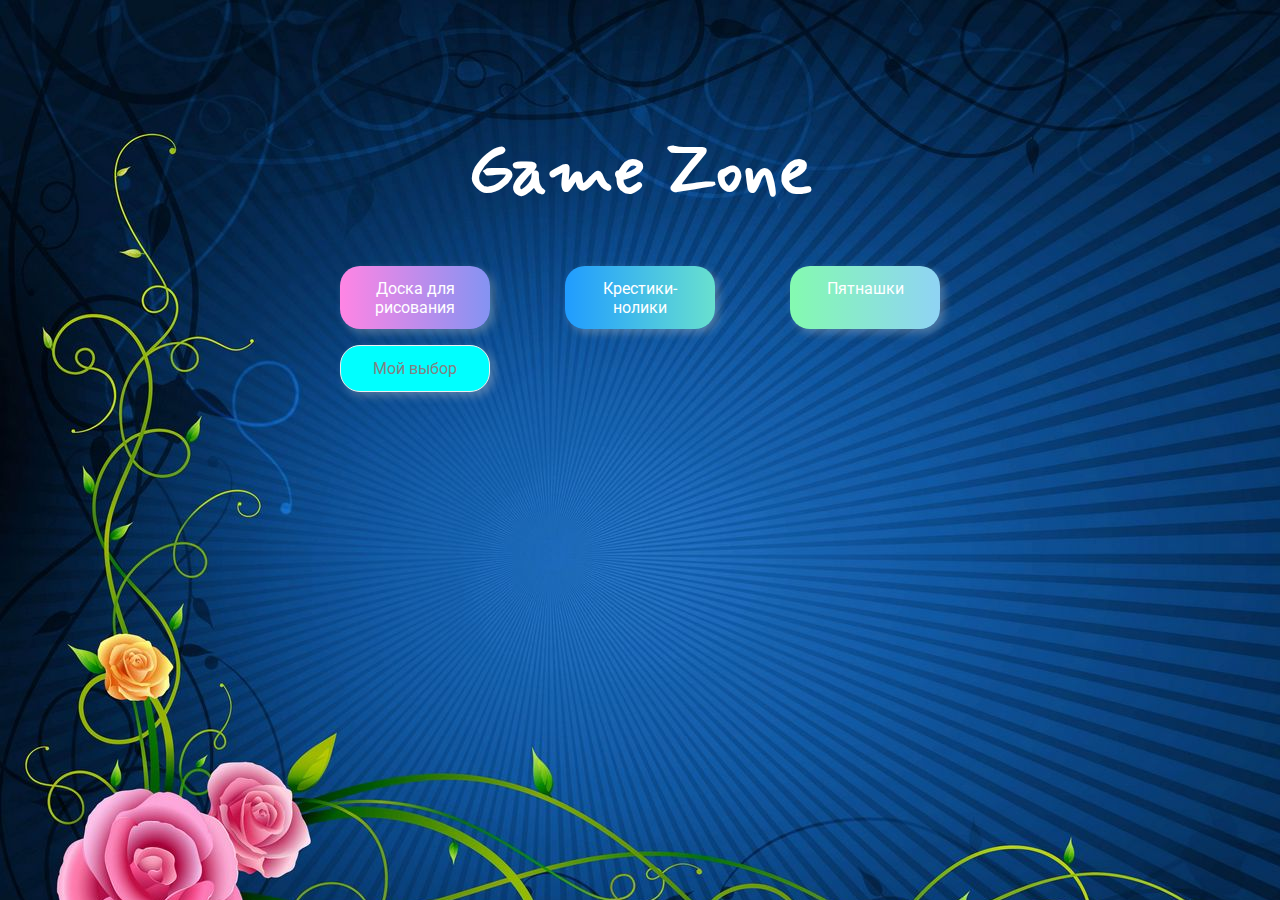
<file: index.html>
<!DOCTYPE html>
<html lang="en">
  <head>
    <meta charset="UTF-8" />
    <meta name="viewport" content="width=device-width, initial-scale=1.0" />
    <link rel="stylesheet" href="styles.css" />
    <title>Game Zone</title>
    <script src="main.js" defer></script>
  </head>
  <body>
    <div>
      <h1>Game Zone</h1>

      <div class="row">
        <a class="game start_1" href="src/html/drawingBoard.html"
          >Доска для рисования</a
        >
        <a class="game start_2" href="src/html/ticTacToe.html"
          >Крестики-нолики</a
        >
        <a class="game start_3" href="src/html/fifteen.html">Пятнашки</a>
      </div>

      <div class="row">
        <div class="placeholder">
          <div class="item" draggable="true">Мой выбор</div>
        </div>
        <div class="placeholder"></div>
        <div class="placeholder"></div>
      </div>
    </div>
  </body>
</html>
</file>
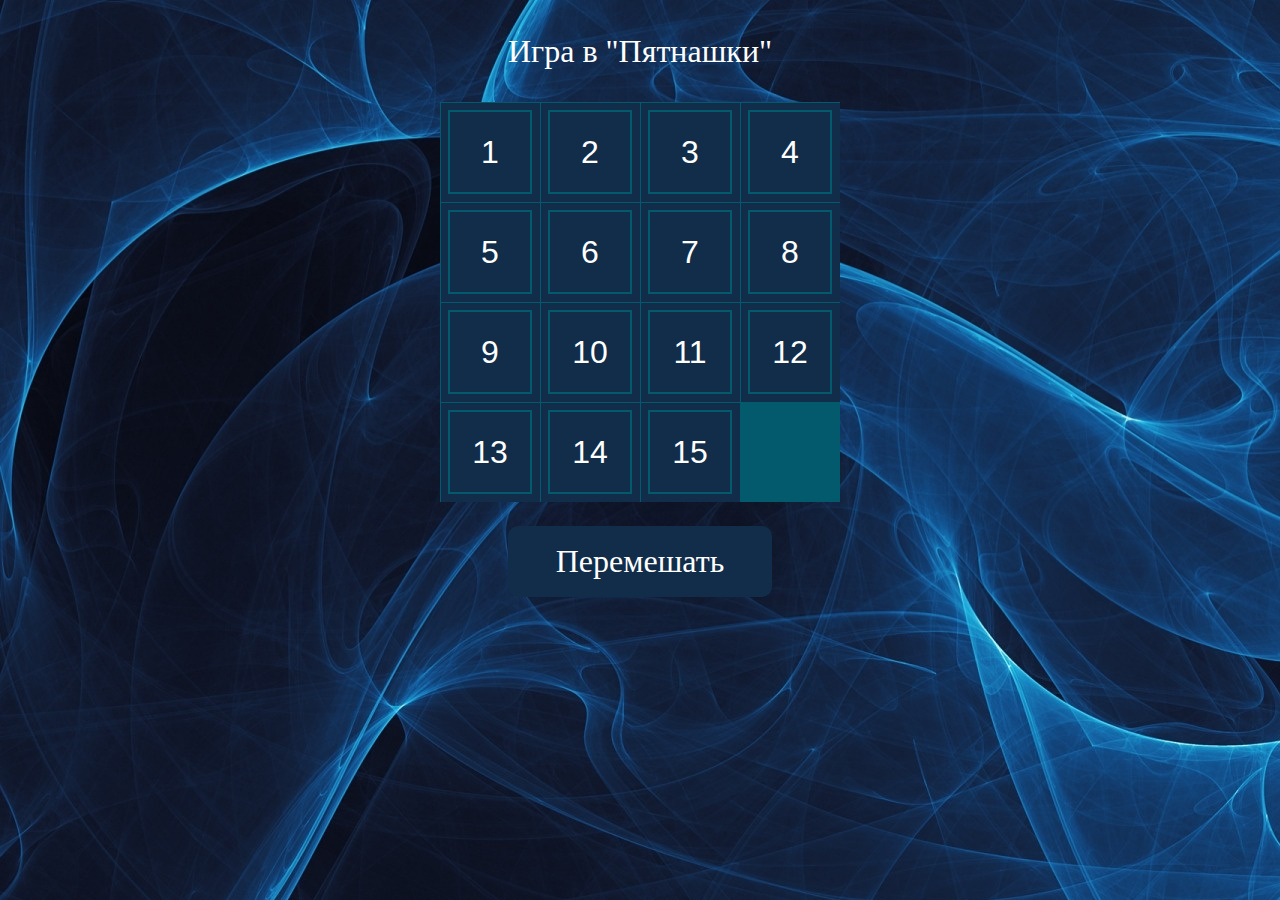
<file: src/html/fifteen.html>
<!DOCTYPE html>
<html lang="ru">
  <head>
    <meta charset="utf-8" />
    <title>Fifteen</title>
    <meta name="viewport" content="width=device-width, initial-scale=1.0" />
    <link rel="stylesheet" href="../css/fifteen.reset.css" />
    <link rel="stylesheet" href="../css/fifteen.index.css" />
  </head>
  <body>
    <div class="page">
      <h1>Игра в "Пятнашки"</h1>
      <div class="fifteen" id="fifteen">
        <button class="item" data-matrix-id="1">
          <span class="itemVal">1</span></button
        ><button class="item" data-matrix-id="2">
          <span class="itemVal">2</span></button
        ><button class="item" data-matrix-id="3">
          <span class="itemVal">3</span></button
        ><button class="item" data-matrix-id="4">
          <span class="itemVal">4</span></button
        ><button class="item" data-matrix-id="5">
          <span class="itemVal">5</span></button
        ><button class="item" data-matrix-id="6">
          <span class="itemVal">6</span></button
        ><button class="item" data-matrix-id="7">
          <span class="itemVal">7</span></button
        ><button class="item" data-matrix-id="8">
          <span class="itemVal">8</span></button
        ><button class="item" data-matrix-id="9">
          <span class="itemVal">9</span></button
        ><button class="item" data-matrix-id="10">
          <span class="itemVal">10</span></button
        ><button class="item" data-matrix-id="11">
          <span class="itemVal">11</span></button
        ><button class="item" data-matrix-id="12">
          <span class="itemVal">12</span></button
        ><button class="item" data-matrix-id="13">
          <span class="itemVal">13</span></button
        ><button class="item" data-matrix-id="14">
          <span class="itemVal">14</span></button
        ><button class="item" data-matrix-id="15">
          <span class="itemVal">15</span></button
        ><button class="item" data-matrix-id="16">
          <span class="itemVal">16</span>
        </button>
      </div>
      <button class="button" id="shuffle">Перемешать</button>
    </div>
    <script src="../js/fifteen.js"></script>
  </body>
</html>
</file>
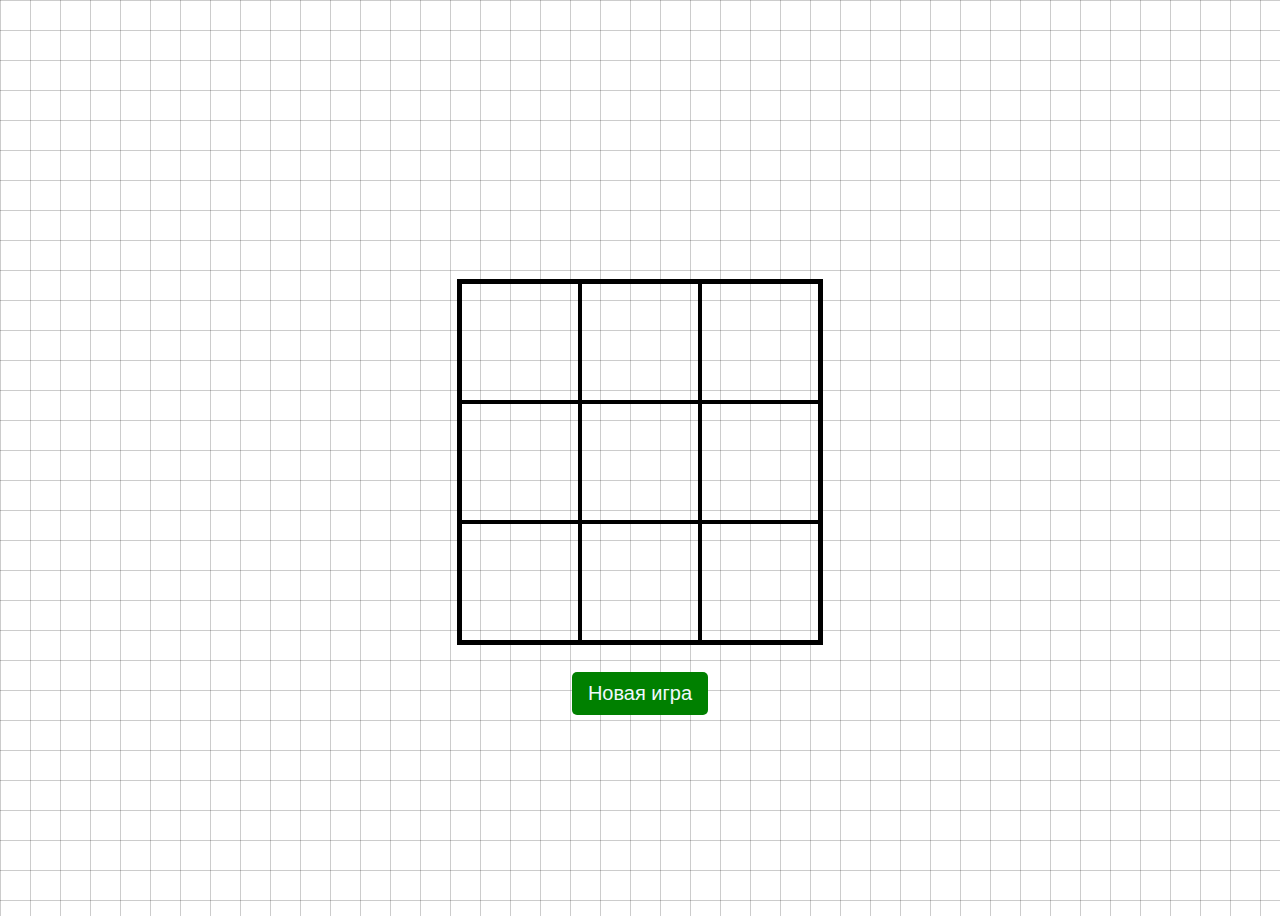
<file: src/html/ticTacToe.html>
<!DOCTYPE html>
<html lang="en">
  <head>
    <meta charset="UTF-8" />
    <meta name="viewport" content="width=device-width, initial-scale=1.0" />
    <title>Крестики-нолики</title>
    <link rel="stylesheet" href="../css/ticTacToe.css" />
    <script src="../js/ticTacToe.js" defer></script>
  </head>
  <body>
    <div class="res"></div>
    <div class="game">
      <div class="field"></div>
      <div class="field"></div>
      <div class="field"></div>
      <div class="field"></div>
      <div class="field"></div>
      <div class="field"></div>
      <div class="field"></div>
      <div class="field"></div>
      <div class="field"></div>
    </div>
    <button class="new-game">Новая игра</button>
  </body>
</html>
</file>
<file: styles.css>
@import url('https://fonts.googleapis.com/css?family=Roboto&display=swap');

@import url('https://fonts.googleapis.com/css2?family=Marck+Script&family=Mynerve&family=Pacifico&display=swap');

* {
  box-sizing: border-box; /*размер бокса - граница бокса*/
}

body {
  font-family: 'Roboto', sans-serif;
  background-image: url('src/jpg/tsvety-menu.jpg');
  display: flex;
  padding-top: 5rem;
  text-align: center;
  justify-content: center;
  overflow: hidden;
  margin: 0;
}

body h1 {
  font-size: 70px;
  font-family: 'Mynerve', cursive;
  color: white;
}

.row {
  display: flex;
  width: 600px;
  justify-content: space-between; /*выравнивание содержимого: пробел между*/
  margin-bottom: 1rem;
}

.game {
  width: 150px;
  box-shadow: 4px 4px 9px rgba(198, 198, 198, 0.36);
  border-radius: 20px;
  padding: 0.8rem 1rem;
  color: #fff;
  cursor: pointer;
  text-decoration: none;
}

.item {
  width: 150px;
  border: 1px solid #eee;
  box-shadow: 4px 4px 9px rgba(198, 198, 198, 0.36);
  border-radius: 20px;
  background: rgb(0, 255, 255);
  padding: 0.8rem 1rem;
  color: #828282;
  text-align: center;
  cursor: grab;
}

.item:active {
  cursor: grabbing;
}

.flight {
  border: 1px solid black;
  background: rgba(0, 255, 255, 0.7);
}

.hide {
  display: none;
}

.placeholder {
  width: 150px;
  height: 46px;
}

.start_1 {
  background: linear-gradient(90deg, #ff85e4 0%, #229efd 179.25%);
}

.start_2 {
  background: linear-gradient(90deg, #209cff 0%, #68e0cf 100%);
}

.start_3 {
  background: linear-gradient(90deg, #84fab0 0%, #8fd3f4 100%);
}

.hovered {
  border: 2px solid #8ed7ed;
  border-radius: 20px;
}
</file>
<file: src/css/fifteen.index.css>
body,
html {
  font: 16px/1.4 Georgia, serif;
  background-image: url('../jpg/fifteen.jpg');
}
@media only screen and (max-width: 500px) {
  body,
  html {
    font-size: 14px;
  }
}
.page {
  max-width: 400px;
  padding: 2rem;
  margin: 0 auto;
  text-align: center;
  user-select: none;
}
h1 {
  font: 2rem/1.2 Georgia, serif;
  margin-bottom: 1em;
  color: #fff;
}
.fifteen {
  width: 100%;
  padding-bottom: 100%;
  background: #025a6c;
  margin-bottom: 1.5rem;
  position: relative;
}
.fifteen .item {
  position: absolute;
  left: 0;
  top: 0;
  width: 25%;
  height: 25%;
  margin: 0;
  padding: 0;
  border: none;
  background: #112d49;
  color: #fff;
  font-size: 2rem;
  cursor: pointer;
  box-shadow: inset 1px 1px #025a6c;
  transition: transform 0.2s filter 0.5s;
}
.fifteen .itemVal {
  display: flex;
  align-items: center;
  justify-content: center;
  width: 84%;
  height: 84%;
  margin: 8%;
  box-shadow: inset 0 0 0 2px #025a6c;
}
.fifteenWon .item {
  filter: brightness(200%);
}
.button {
  color: #fff;
  background: #112d49;
  font: 2rem/1.2 Georgia, serif;
  border: none;
  border-radius: 10px;
  cursor: pointer;
  padding: 0.5em 1.5em;
}
.button:hover {
  background: #025a6c;
}
</file>
<file: src/css/ticTacToe.css>
* {
  box-sizing: border-box;
}

body {
  height: 100vh;
  display: flex;
  justify-content: center;
  align-items: center;
  flex-direction: column; /*направление изгиба: столбец;*/
  background: linear-gradient(rgba(0, 0, 0, 0.4), transparent 1px),
    linear-gradient(90deg, rgba(0, 0, 0, 0.4), transparent 1px);
  background-size: 30px 30px;
}

.res {
  color: green;
  font-weight: bold;
  font-size: 40px;
  font-family: Arial, Helvetica, sans-serif;
  height: 50px;
}

.game {
  width: 360px;
  height: 360px;
  display: flex;
  flex-wrap: wrap; /*гибкая обертка: обертка;*/
  margin: 30px 0;
  outline: 3px solid #000;
}

.field {
  width: 120px;
  height: 120px;
  border: 2px solid #000;
  cursor: pointer;
}

.new-game {
  border: none;
  color: aliceblue;
  background: green;
  padding: 10px 16px;
  font-size: 20px;
  border-radius: 5px;
  cursor: pointer;
}

.active {
  background: rgba(0, 255, 0, 0.5);
}

.circle {
  width: 100%;
  height: 100%;
  /*периметр круга 283 нашли с помощью: 
  let c = document.querySelector('circle');
  console.log(c.getTotalLength());*/
  stroke-dasharray: 283;
  stroke-dashoffset: 283;
  animation: draw 1s forwards;
}

.cross {
  width: 100%;
  height: 100%;
}

.first {
  stroke-dasharray: 121;
  stroke-dashoffset: 121;
  animation: draw 0.6s forwards;
}
.second {
  stroke-dasharray: 121;
  stroke-dashoffset: 121;
  animation: draw 0.6s 0.6s forwards;
}

@keyframes draw {
  100% {
    stroke-dashoffset: 0;
  }
}
</file>
